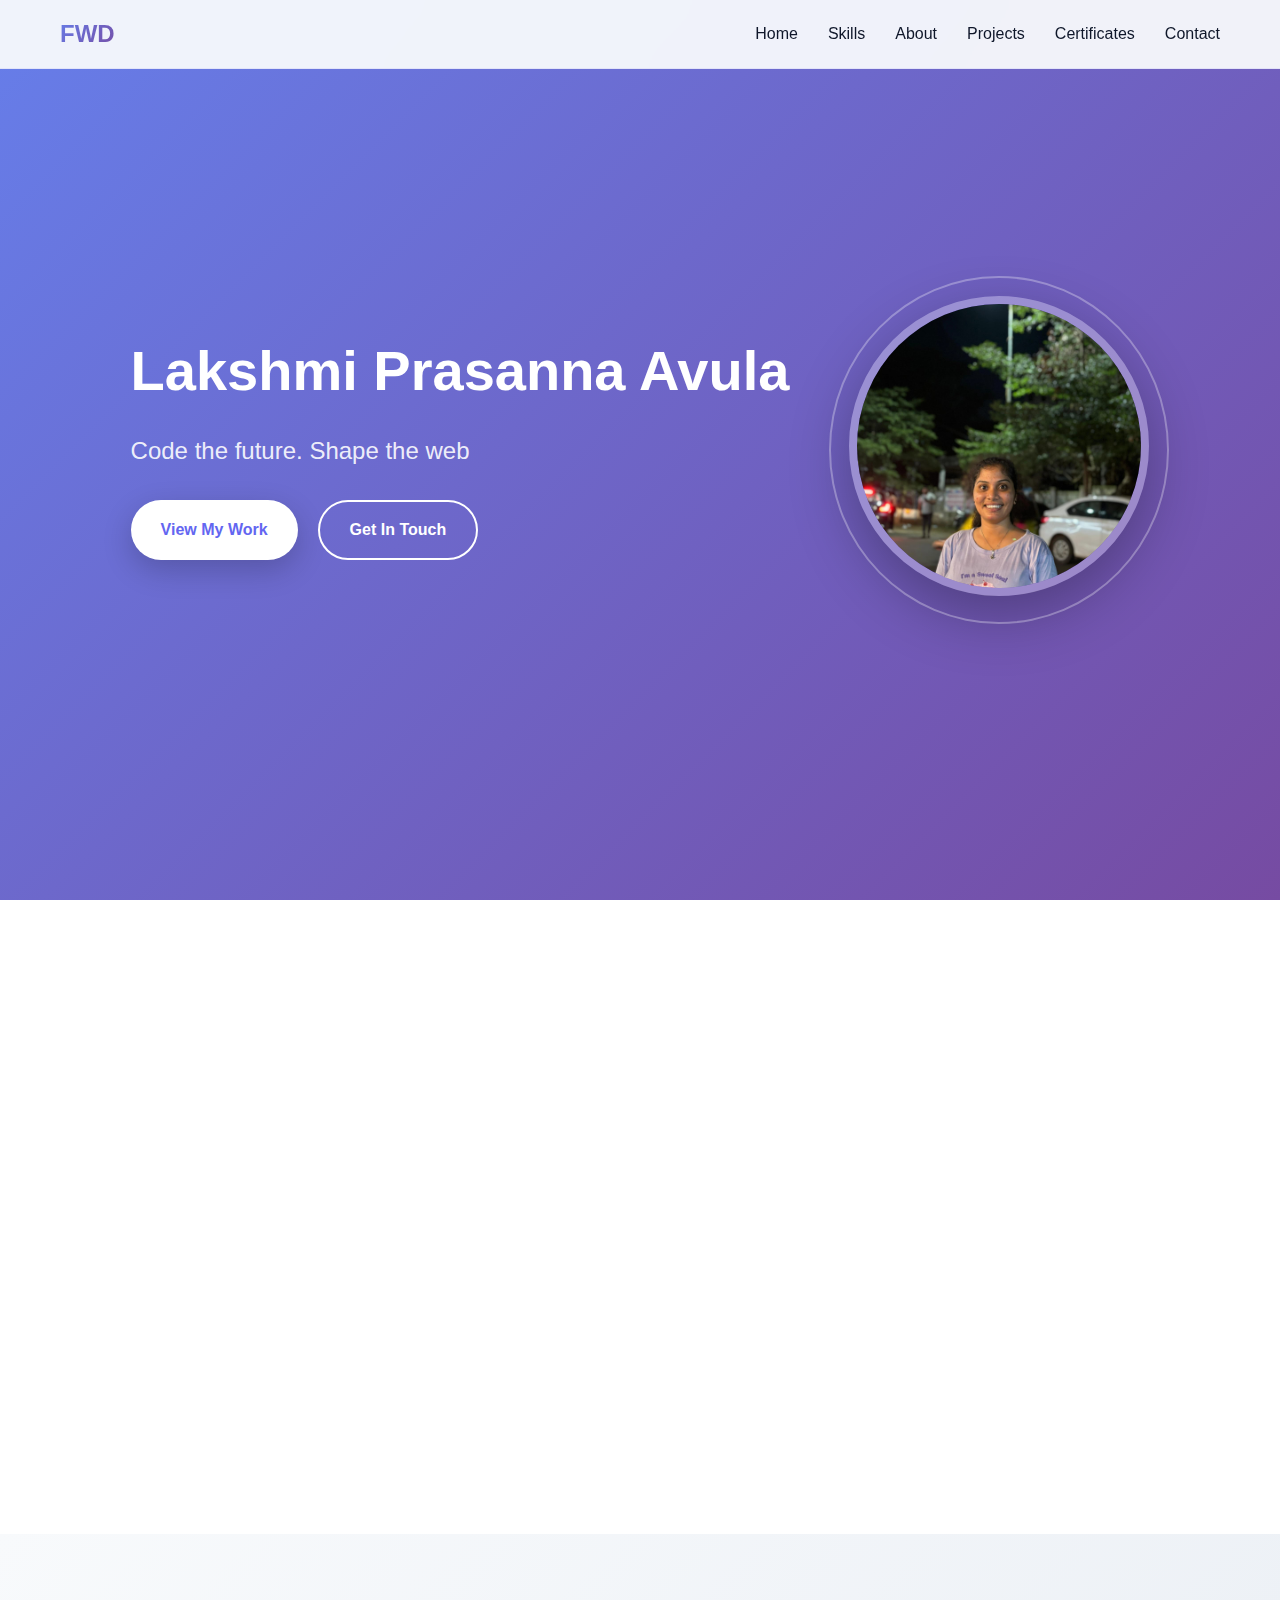
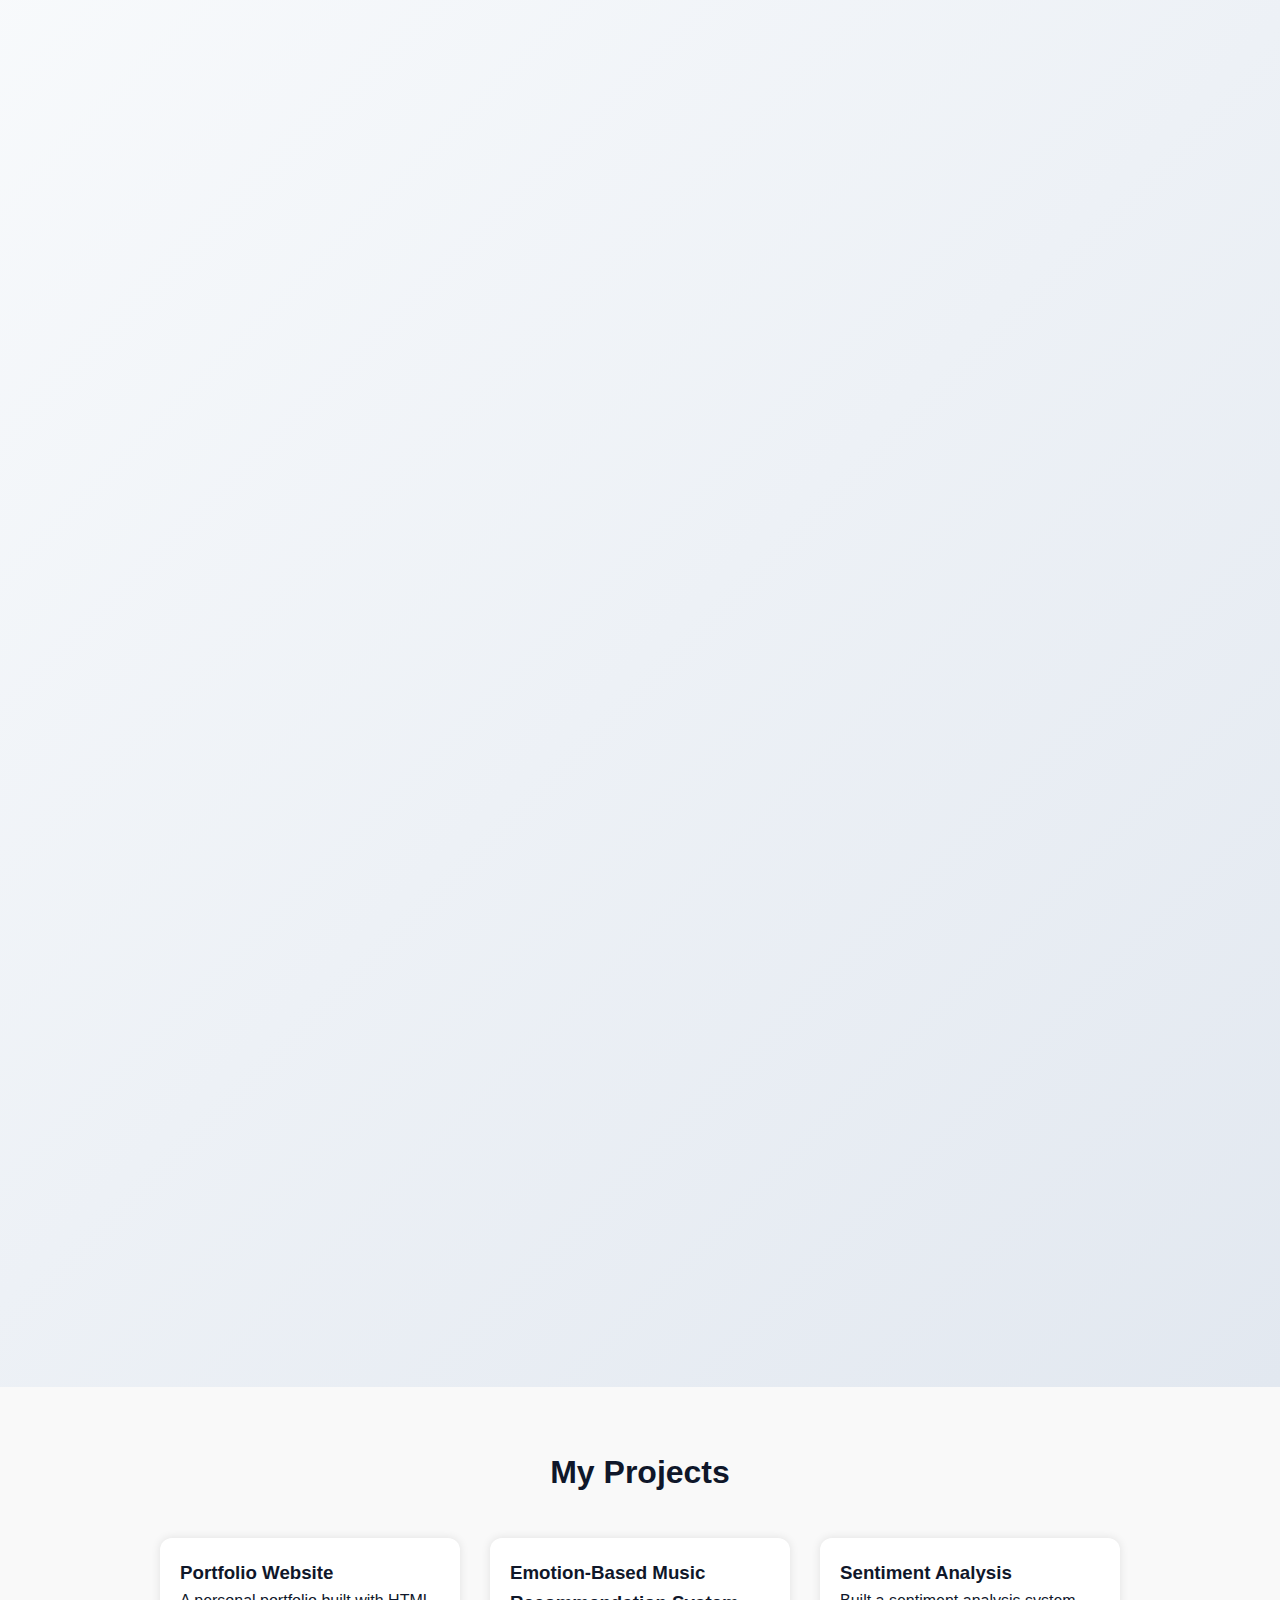
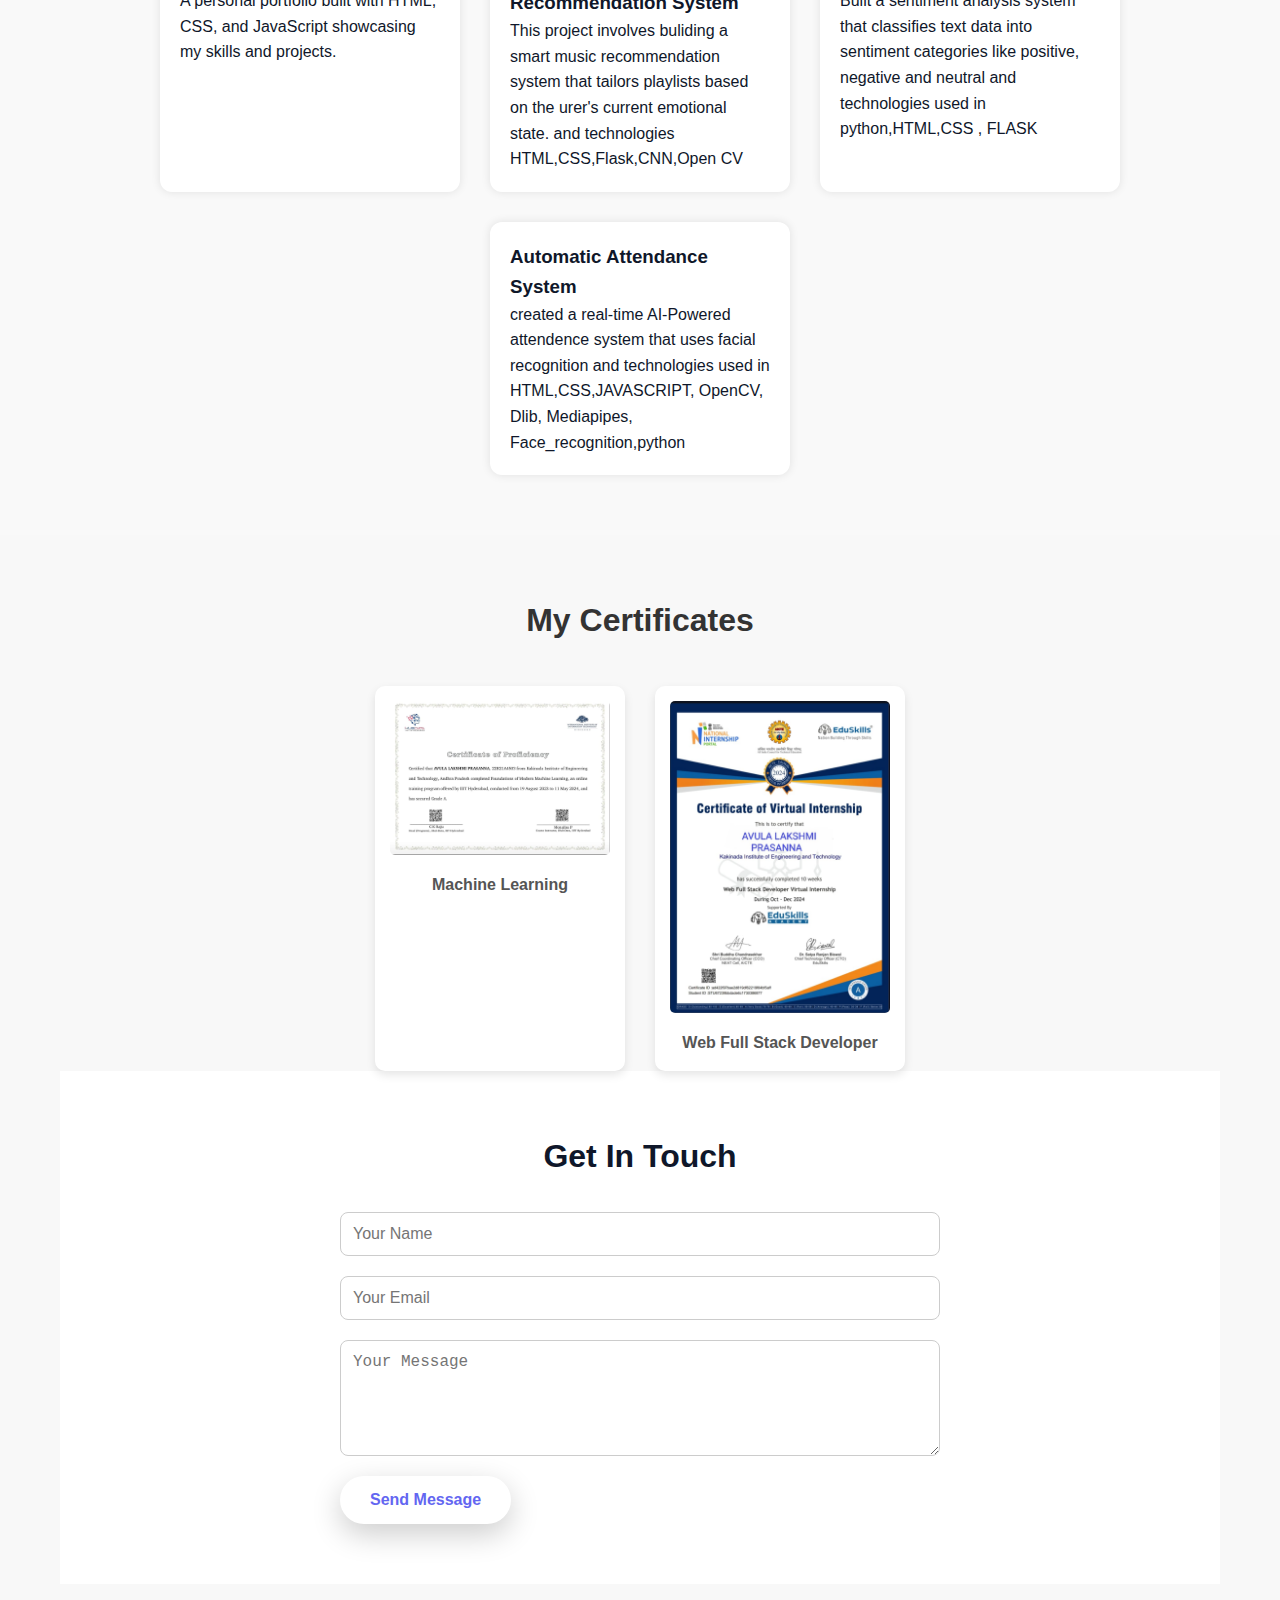
<file: index.html>
<!DOCTYPE html>
<html lang="en">
<head>
    <meta charset="UTF-8">
    <meta name="viewport" content="width=device-width, initial-scale=1.0">
    <title>Lakshmi Prasanna Avula - Full-stack Web Developer</title>
    <link rel="stylesheet" href="./styles.css">

    <!-- <style>
        * {
            margin: 0;
            padding: 0;
            box-sizing: border-box;
        }

        :root {
            --primary: #6366f1;
            --secondary: #f59e0b;
            --dark: #0f172a;
            --gray: #64748b;
            --light: #f8fafc;
            --gradient: linear-gradient(135deg, #667eea 0%, #764ba2 100%);
            --glow: 0 0 30px rgba(99, 102, 241, 0.3);
        }

        body {
            font-family: 'Inter', -apple-system, BlinkMacSystemFont, sans-serif;
            line-height: 1.6;
            color: var(--dark);
            background: var(--light);
            overflow-x: hidden;
        }

        .container {
            max-width: 1200px;
            margin: 0 auto;
            padding: 0 20px;
        }

        /* Navigation */
        nav {
            position: fixed;
            top: 0;
            width: 100%;
            background: rgba(248, 250, 252, 0.95);
            backdrop-filter: blur(20px);
            z-index: 1000;
            transition: all 0.3s ease;
            border-bottom: 1px solid rgba(99, 102, 241, 0.1);
        }

        nav.scrolled {
            background: rgba(248, 250, 252, 0.98);
            box-shadow: 0 10px 40px rgba(0, 0, 0, 0.1);
        }

        .nav-container {
            display: flex;
            justify-content: space-between;
            align-items: center;
            padding: 15px 20px;
            max-width: 1200px;
            margin: 0 auto;
        }

        .logo {
            font-size: 24px;
            font-weight: 800;
            background: var(--gradient);
            -webkit-background-clip: text;
            -webkit-text-fill-color: transparent;
            background-clip: text;
        }

        .nav-links {
            display: flex;
            list-style: none;
            gap: 30px;
        }

        .nav-links a {
            text-decoration: none;
            color: var(--dark);
            font-weight: 500;
            transition: all 0.3s ease;
            position: relative;
        }

        .nav-links a:hover {
            color: var(--primary);
        }

        .nav-links a::after {
            content: '';
            position: absolute;
            bottom: -5px;
            left: 0;
            width: 0;
            height: 2px;
            background: var(--gradient);
            transition: width 0.3s ease;
        }

        .nav-links a:hover::after {
            width: 100%;
        }

        .mobile-menu {
            display: none;
            flex-direction: column;
            cursor: pointer;
        }

        .mobile-menu span {
            width: 25px;
            height: 3px;
            background: var(--dark);
            margin: 3px 0;
            transition: 0.3s;
        }

        /* Hero Section */
        .hero {
            min-height: 100vh;
            display: flex;
            align-items: center;
            background: linear-gradient(135deg, #667eea 0%, #764ba2 100%);
            position: relative;
            overflow: hidden;
        }

        .hero::before {
            content: '';
            position: absolute;
            top: 0;
            left: 0;
            right: 0;
            bottom: 0;
            background: url('data:image/svg+xml,<svg width="60" height="60" viewBox="0 0 60 60" xmlns="http://www.w3.org/2000/svg"><g fill="none" fill-rule="evenodd"><g fill="%23ffffff" fill-opacity="0.1"><circle cx="30" cy="30" r="4"/></g></svg>');
            animation: float 20s ease-in-out infinite;
        }

        @keyframes float {
            0%, 100% { transform: translateY(0px) translateX(0px); }
            25% { transform: translateY(-20px) translateX(10px); }
            50% { transform: translateY(0px) translateX(-10px); }
            75% { transform: translateY(10px) translateX(5px); }
        }

        .hero-content {
            display: grid;
            grid-template-columns: 1fr 300px;
            gap: 60px;
            align-items: center;
            position: relative;
            z-index: 2;
        }

        .hero-text h1 {
            font-size: 3.5rem;
            font-weight: 800;
            color: white;
            margin-bottom: 20px;
            line-height: 1.1;
            animation: slideInLeft 1s ease-out;
        }

        .hero-text .subtitle {
            font-size: 1.5rem;
            color: rgba(255, 255, 255, 0.9);
            margin-bottom: 30px;
            animation: slideInLeft 1s ease-out 0.2s both;
        }

        .hero-text p {
            font-size: 1.1rem;
            color: rgba(255, 255, 255, 0.8);
            margin-bottom: 40px;
            animation: slideInLeft 1s ease-out 0.4s both;
        }

        .cta-buttons {
            display: flex;
            gap: 20px;
            animation: slideInLeft 1s ease-out 0.6s both;
        }

        .btn {
            padding: 15px 30px;
            font-size: 16px;
            font-weight: 600;
            text-decoration: none;
            border-radius: 50px;
            transition: all 0.3s ease;
            cursor: pointer;
            border: none;
            display: inline-flex;
            align-items: center;
            gap: 10px;
        }

        .btn-primary {
            background: white;
            color: var(--primary);
            box-shadow: 0 10px 30px rgba(0, 0, 0, 0.2);
        }

        .btn-primary:hover {
            transform: translateY(-3px);
            box-shadow: 0 15px 40px rgba(0, 0, 0, 0.3);
        }

        .btn-secondary {
            background: transparent;
            color: white;
            border: 2px solid white;
        }

        .btn-secondary:hover {
            background: white;
            color: var(--primary);
            transform: translateY(-3px);
        }

        .profile-photo {
            position: relative;
            animation: slideInRight 1s ease-out 0.3s both;
        }

        .profile-photo img {
            width: 300px;
            height: 300px;
            border-radius: 50%;
            object-fit: cover;
            border: 8px solid rgba(255, 255, 255, 0.3);
            box-shadow: 0 20px 60px rgba(0, 0, 0, 0.3);
            transition: transform 0.3s ease;
        }

        .profile-photo:hover img {
            transform: scale(1.05);
        }

        .profile-photo::before {
            content: '';
            position: absolute;
            top: -20px;
            left: -20px;
            right: -20px;
            bottom: -20px;
            border: 2px solid rgba(255, 255, 255, 0.3);
            border-radius: 50%;
            animation: pulse 2s ease-in-out infinite;
        }

        @keyframes pulse {
            0%, 100% { transform: scale(1); opacity: 1; }
            50% { transform: scale(1.1); opacity: 0.5; }
        }

        @keyframes slideInLeft {
            from { opacity: 0; transform: translateX(-50px); }
            to { opacity: 1; transform: translateX(0); }
        }

        @keyframes slideInRight {
            from { opacity: 0; transform: translateX(50px); }
            to { opacity: 1; transform: translateX(0); }
        }

        /* Skills Section */
        .skills {
            padding: 100px 0;
            background: white;
        }

        .skills-grid {
            display: grid;
            grid-template-columns: repeat(auto-fit, minmax(120px, 1fr));
            gap: 30px;
            margin-top: 60px;
        }

        .skill-item {
            text-align: center;
            padding: 30px 20px;
            border-radius: 20px;
            background: linear-gradient(145deg, #f8fafc, #e2e8f0);
            box-shadow: 0 10px 30px rgba(0, 0, 0, 0.1);
            transition: all 0.3s ease;
            cursor: pointer;
        }

        .skill-item:hover {
            transform: translateY(-10px);
            box-shadow: 0 20px 40px rgba(99, 102, 241, 0.2);
        }

        .skill-icon {
            font-size: 48px;
            margin-bottom: 15px;
            background: var(--gradient);
            -webkit-background-clip: text;
            -webkit-text-fill-color: transparent;
            background-clip: text;
        }

        .skill-name {
            font-weight: 600;
            color: var(--dark);
            margin-bottom: 10px;
        }

        .skill-level {
            font-size: 14px;
            color: var(--gray);
        }

        /* About Section */
        .about {
            padding: 100px 0;
            background: linear-gradient(135deg, #f8fafc 0%, #e2e8f0 100%);
        }

        .about-content {
            display: grid;
            grid-template-columns: 1fr 2fr;
            gap: 60px;
            align-items: start;
        }

        .about-text {
            font-size: 18px;
            line-height: 1.8;
            color: var(--gray);
        }

        .about-details {
            display: grid;
            gap: 40px;
        }

        .detail-card {
            background: white;
            padding: 30px;
            border-radius: 20px;
            box-shadow: 0 10px 30px rgba(0, 0, 0, 0.1);
            transition: transform 0.3s ease;
        }

        .detail-card:hover {
            transform: translateY(-5px);
        }

        .detail-card h3 {
            color: var(--primary);
            margin-bottom: 15px;
            font-size: 20px;
        }

        .detail-card .meta {
            color: var(--secondary);
            font-weight: 600;
            margin-bottom: 10px;
        }

        /* Section Headers */
        .section-header {
            text-align: center;
            margin-bottom: 60px;
        }

        .section-header h2 {
            font-size: 3rem;
            font-weight: 800;
            background: var(--gradient);
            -webkit-background-clip: text;
            -webkit-text-fill-color: transparent;
            background-clip: text;
            margin-bottom: 20px;
        }

        .section-header p {
            font-size: 1.2rem;
            color: var(--gray);
            max-width: 600px;
            margin: 0 auto;
        }

        /* Scroll animations */
        .fade-in {
            opacity: 0;
            transform: translateY(30px);
            transition: all 0.6s ease;
        }

        .fade-in.visible {
            opacity: 1;
            transform: translateY(0);
        }

        /* Responsive */
        @media (max-width: 768px) {
            .nav-links {
                display: none;
            }

            .mobile-menu {
                display: flex;
            }

            .hero-content {
                grid-template-columns: 1fr;
                text-align: center;
                gap: 40px;
            }

            .hero-text h1 {
                font-size: 2.5rem;
            }

            .profile-photo img {
                width: 250px;
                height: 250px;
            }

            .about-content {
                grid-template-columns: 1fr;
                gap: 40px;
            }

            .cta-buttons {
                flex-direction: column;
                align-items: center;
            }

            .section-header h2 {
                font-size: 2.5rem;
            }
        }

        @media (max-width: 480px) {
            .hero-text h1 {
                font-size: 2rem;
            }

            .profile-photo img {
                width: 200px;
                height: 200px;
            }

            .skills-grid {
                grid-template-columns: repeat(auto-fit, minmax(100px, 1fr));
                gap: 20px;
            }
        }
    </style> -->
</head>
<body>
    <!-- Navigation -->
    <nav id="navbar">
        <div class="nav-container">
            <div class="logo">FWD</div>
            <ul class="nav-links">
                <li><a href="#home">Home</a></li>
                <li><a href="#skills">Skills</a></li>
                <li><a href="#about">About</a></li>
                <li><a href="#projects">Projects</a></li>
                <li><a href="certificate">Certificates</a></li> 
                <li><a href="#contact">Contact</a></li>
            </ul>
            <div class="mobile-menu">
                <span></span>
                <span></span>
                <span></span>
            </div>
        </div>
    </nav>

    <!-- Hero Section -->
    <section id="home" class="hero">
        <div class="container">
            <div class="hero-content">
                <div class="hero-text">
                    <h1>Lakshmi Prasanna Avula</h1>
                    <p class="subtitle">Full-Stack Web Developer</p>
                    <p class="subtitle">Code the future. Shape the web</p>
                    <div class="cta-buttons">
                        <a href="#projects" class="btn btn-primary">View My Work</a>
                        <a href="#contact" class="btn btn-secondary">Get In Touch</a>
                    </div>
                </div>
                <div class="profile-photo">
                    <img src="./PHOTO.jpg" alt="">
                </div>
            </div>
        </div>
    </section>

    <!-- Skills Section -->
    <section id="skills" class="skills">
        <div class="container">
            <div class="section-header fade-in">
                <h2>Technical Skills</h2>
                <p>A comprehensive toolkit for building modern web applications</p>
            </div>
            <div class="skills-grid">
                <div class="skill-item fade-in">
                    <div class="skill-name">Python</div>
                    
                </div>
                <div class="skill-item fade-in">
                    <div class="skill-name">Deep Learning </div>
                    
                </div>
                <div class="skill-item fade-in">
                    <div class="skill-name">Machine Learning </div>
                    
                </div>
                <div class="skill-item fade-in">
                    <div class="skill-name">HTML/CSS/JS</div>
                    
                </div>
                <div class="skill-item fade-in">
                    <div class="skill-name">SQL </div>
                    
                </div>
                <div class="skill-item fade-in">
                    <div class="skill-name">MongoDB</div>
                   
                </div>
                <div class="skill-item fade-in">
                    <div class="skill-name">DSA</div>
                 
                </div>
                <div class="skill-item fade-in">
                    <div class="skill-name">GIT,GITHUB</div>
                   
                </div>
                <div class="skill-item fade-in">
                    <div class="skill-name">Data Science</div>
                   
                </div>
            </div>
        </div>
    </section>

    <!-- About Section -->
    <section id="about" class="about">
        <div class="container">
            <div class="section-header fade-in">
                <h2>About Me</h2>
                <p>Passionate developer with a love creating a web apps</p>
            </div>
            <div class="about-content">
                <div class="about-text fade-in">
                    <p>I'm a dedicated full-stack web developer with the bengining of  building scalable web applications and user interfaces. My journey began with a Computer Science degree from KIET College, where I discovered my passion for combining technical problem-solving with creativing Web apps.</p>
                    
                    <p>I am Specialize in modern full stack web developer . i am intrested in developing a web applications, web apps, gaming apps. i am intrested in developing a real-time projects</p> 
                    
                    <p>I believe in writing clean, maintainable code and staying current with industry best practices. My goal is to create web applications for gaming, websites that not only function flawlessly but also delight users and drive business growth.</p>
                </div>
                <div class="about-details">
                    <div class="detail-card fade-in">
                        <h3>🎓 Education</h3>
                        <div class="meta">KIET KAKINADA • 2022-2025</div>
                        <p>Bachelor of Science in Computer Science</p>
                        <p>Specialized in Artifical Intelligence & Data science, DSA,Full-stack Web developer. Graduated Computer Science Engineering With a 7.6 CGPA</p>
                    </div>
                    <div class="detail-card fade-in">
                        <h3>Internship </h3>
                        <div class="meta">Full-stack web developer</div>
                        <p><strong>CODECRAFT INFOTECH</strong></p>
                        <p>A **Full Stack Web Developer** is a programmer skilled in both **front-end** (client-side) and **back-end** (server-side) development. They work with technologies like **HTML, CSS, JavaScript** for the front end and **Node.js, Python, PHP, or Java** with databases like **MySQL or MongoDB** for the back end. Full stack developers can build complete web applications, from designing user interfaces to managing databases and server logic.
 I have done real time projects on web gaming, web development, web apps</p>
                        
                        <div class="meta" style="margin-top: 20px;">Machine Learning </div>
                        <p><strong>Intrenational Institute of Information Technology </strong></p>
                        <p> Machine Learning (ML) is a branch of Artificial Intelligence (AI) that enables computers to learn from data and make decisions or predictions without being explicitly programmed for every task.Built project on Machine learning that are IPL SCORE PREDICTION, AUTOMATIC ATTENDENCE SYSTEM, EMOTION BASED ON MUSIC RECOMMENDATION SYSTEM </p>
                    </div>
                    <div class="detail-card fade-in">
                        <h3>🏆 Achievements</h3>
                        <ul style="margin-top: 10px; padding-left: 20px;">
                            <li>Obtained A grade in FMML program oraganised by IIIT-H</li>
                            <li>Obtained A grade in both B-certificate,C- certificate conducted by 18(A) BN KAKINADA GROUP </li>
                            <li>Participated in MOC content by INTRENATIONAL TOASTMASTERS CLUB</li>
                            <li>CONTRIBUTED REAL-TIME PROJECT Which is useful to every industry at present generation-- Automatic Attendence System by Using Face</li>
                        </ul>
                    </div>
                </div>
            </div>
        </div>
    </section>
    <!-- Projects Section -->
<section id="projects" class="projects">
  <div class="container">
    <h2>My Projects</h2>
    <div class="project-list">
      <div class="project">
        <h3>Portfolio Website</h3>
        <p>A personal portfolio built with HTML, CSS, and JavaScript showcasing my skills and projects.</p>
       
      </div>
      <div class="project">
        <h3>Emotion-Based Music Recommendation System</h3>
        <p>This project involves buliding a smart music recommendation system that tailors playlists based on the urer's current emotional state.  and technologies HTML,CSS,Flask,CNN,Open CV</p>
        
      </div>
      <div class="project">
        <h3>Sentiment Analysis</h3>
        <p>Built a sentiment analysis system that classifies text data into sentiment categories like positive, negative and neutral and technologies used in python,HTML,CSS , FLASK</p>
        
      </div>
      <div class="project">
        <h3>Automatic Attendance System</h3>
        <p>created a real-time AI-Powered attendence system that uses facial recognition  and technologies used in HTML,CSS,JAVASCRIPT, OpenCV, Dlib, Mediapipes, Face_recognition,python</p>
       
      </div>
    </div>
  </div>
</section>
</section>

<section id="certificates" class="certificates-section">
  <div class="container">
    <h2 class="section-title">My Certificates</h2>
    <div class="certificates-grid">
      <div class="certificate-card">
        <img src="./certificate-2.jpg" alt="Certificate 1">
        <p>Machine Learning</p>
      </div>
      <div class="certificate-card">
        <img src="./certificate-1.jpg" alt="Certificate 2">
        <p>Web Full Stack Developer</p>
      </div>
    </div>


<!-- Contact Section -->
<section id="contact" class="contact">
  <div class="container">
    <h2>Get In Touch</h2>
    <form action="#" method="POST" class="contact-form">
      <input type="text" name="name" placeholder="Your Name" required />
      <input type="email" name="email" placeholder="Your Email" required />
      <textarea name="message" rows="5" placeholder="Your Message" required></textarea>
      <button type="submit" class="btn btn-primary">Send Message</button>
    </form>
  </div>

  </div>
</section>



    <script>
        // Navbar scroll effect
        window.addEventListener('scroll', () => {
            const navbar = document.getElementById('navbar');
            if (window.scrollY > 50) {
                navbar.classList.add('scrolled');
            } else {
                navbar.classList.remove('scrolled');
            }
        });

        // Smooth scrolling for navigation links
        document.querySelectorAll('a[href^="#"]').forEach(anchor => {
            anchor.addEventListener('click', function (e) {
                e.preventDefault();
                const target = document.querySelector(this.getAttribute('href'));
                if (target) {
                    target.scrollIntoView({
                        behavior: 'smooth',
                        block: 'start'
                    });
                }
            });
        });

        // Intersection Observer for fade-in animations
        const observerOptions = {
            threshold: 0.1,
            rootMargin: '0px 0px -50px 0px'
        };

        const observer = new IntersectionObserver((entries) => {
            entries.forEach(entry => {
                if (entry.isIntersecting) {
                    entry.target.classList.add('visible');
                }
            });
        }, observerOptions);

        // Observe all fade-in elements
        document.querySelectorAll('.fade-in').forEach(el => {
            observer.observe(el);
        });

        // Add stagger effect to skills grid
        const skillItems = document.querySelectorAll('.skill-item');
        skillItems.forEach((item, index) => {
            item.style.transitionDelay = `${index * 0.1}s`;
        });

        // Mobile menu toggle (basic implementation)
        document.querySelector('.mobile-menu').addEventListener('click', function() {
            const navLinks = document.querySelector('.nav-links');
            navLinks.style.display = navLinks.style.display === 'flex' ? 'none' : 'flex';
        });

        // Typing effect for hero subtitle
        const subtitle = document.querySelector('.hero-text .subtitle');
        const text = subtitle.textContent;
        subtitle.textContent = '';
        
        let i = 0;
        const typeWriter = () => {
            if (i < text.length) {
                subtitle.textContent += text.charAt(i);
                i++;
                setTimeout(typeWriter, 100);
            }
        };
        
        setTimeout(typeWriter, 1000);

        // Parallax effect for hero background
        window.addEventListener('scroll', () => {
            const scrolled = window.pageYOffset;
            const hero = document.querySelector('.hero');
            const rate = scrolled * -0.5;
            hero.style.transform = `translateY(${rate}px)`;
        });
    </script>
</body>
</html>
</file>
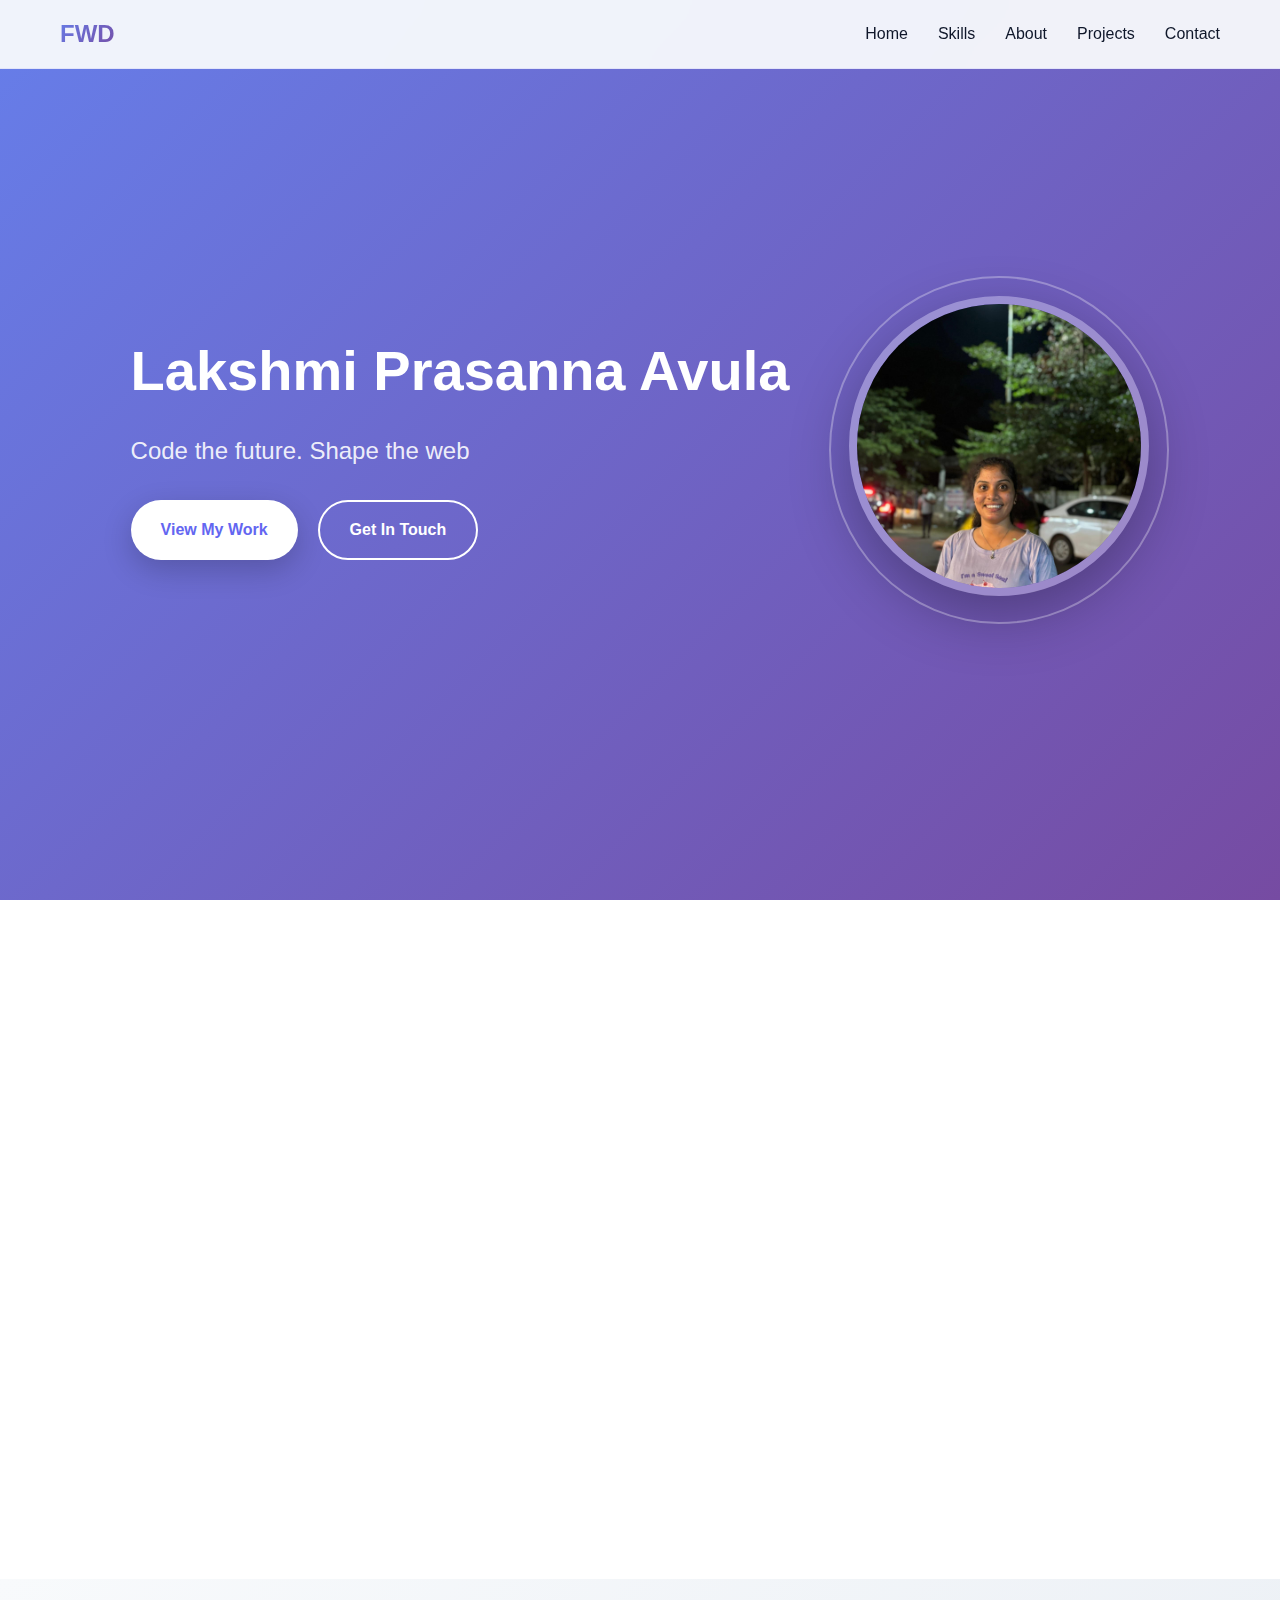
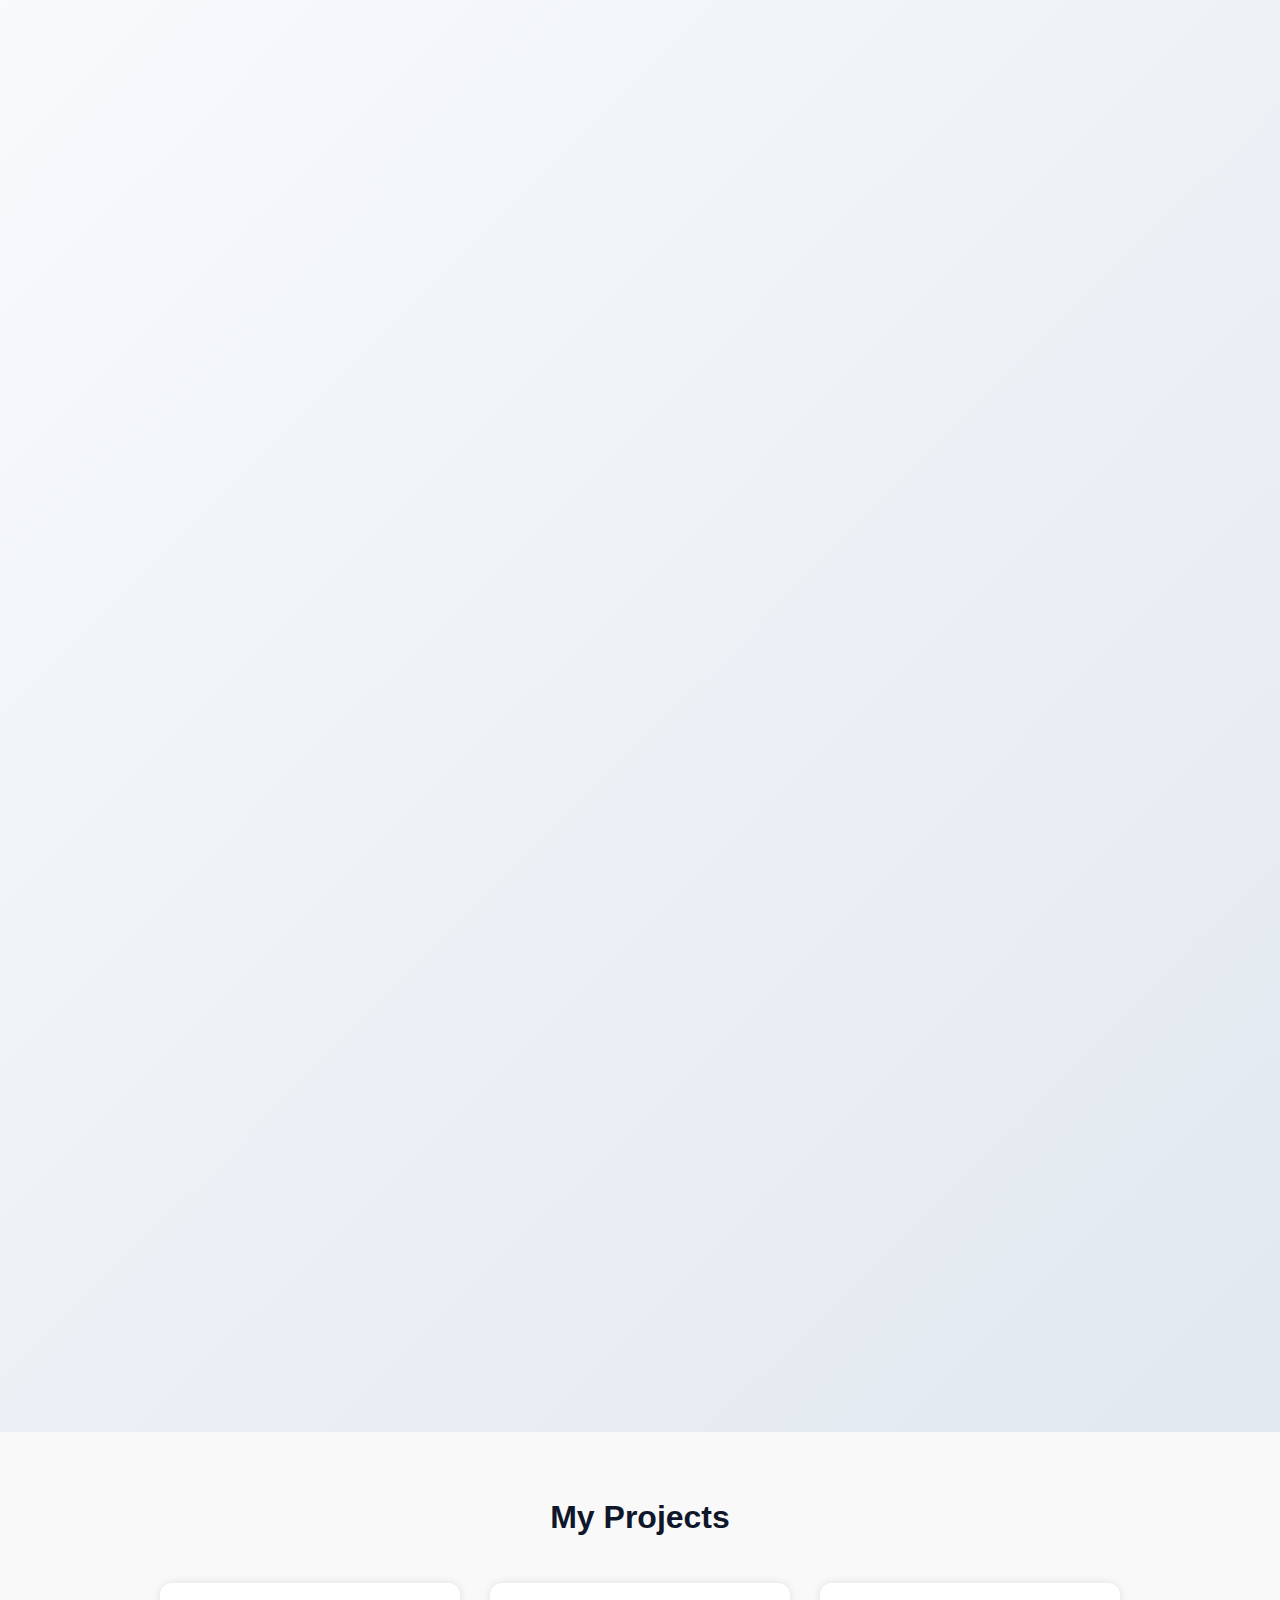
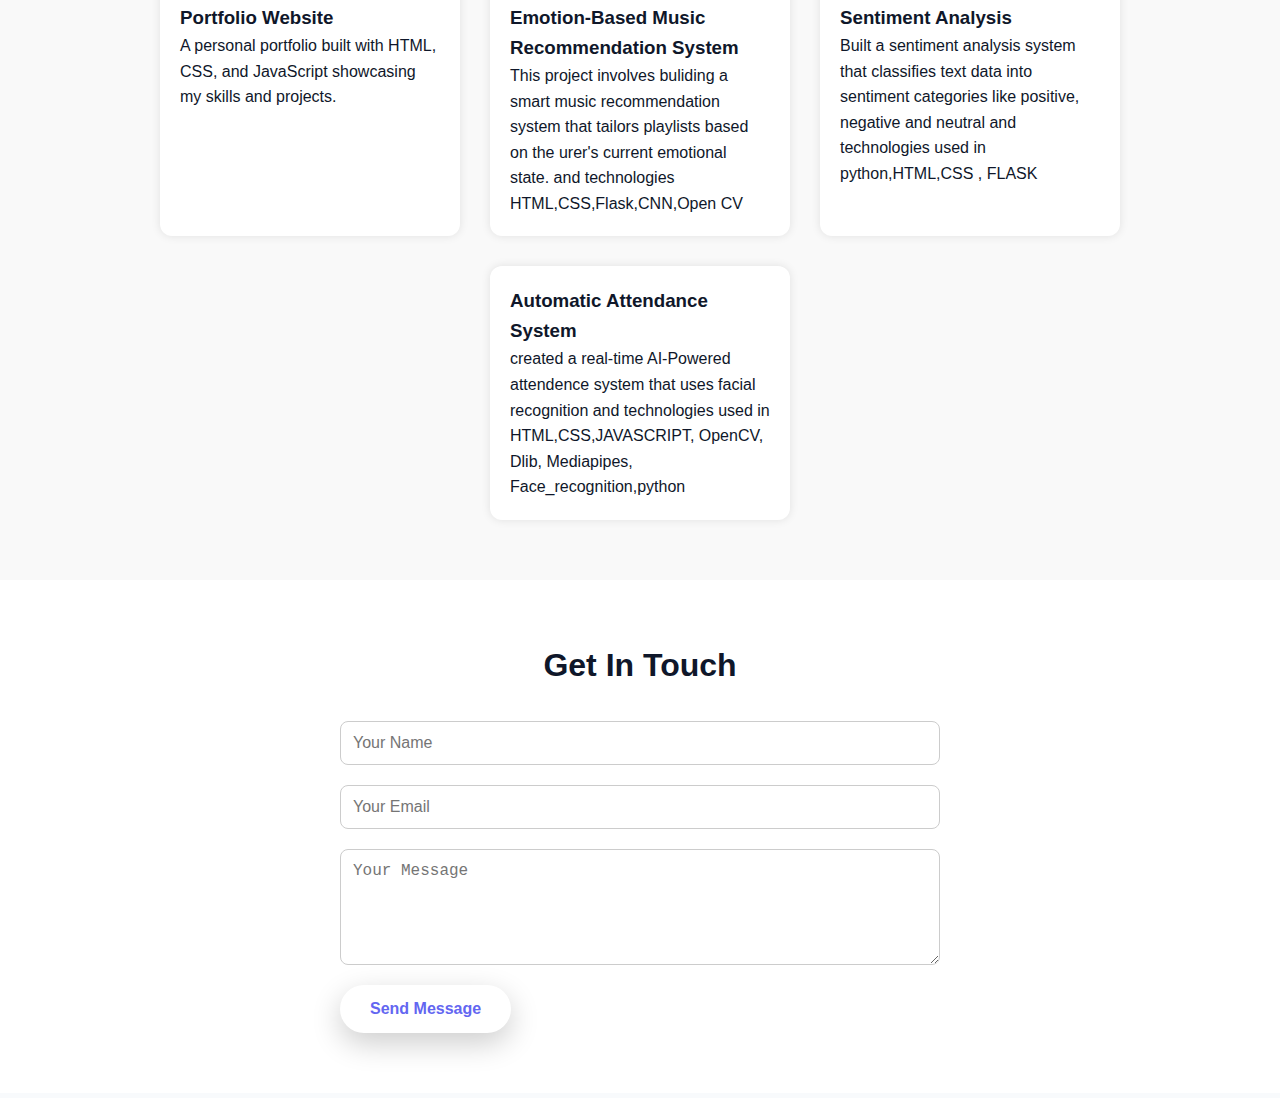
<file: TASK-4/templates/index.html>
<!DOCTYPE html>
<html lang="en">
<head>
    <meta charset="UTF-8">
    <meta name="viewport" content="width=device-width, initial-scale=1.0">
    <title>Lakshmi Prasanna Avula - Full-stack Web Developer</title>
    <link rel="stylesheet" href="./styles.css">

    <!-- <style>
        * {
            margin: 0;
            padding: 0;
            box-sizing: border-box;
        }

        :root {
            --primary: #6366f1;
            --secondary: #f59e0b;
            --dark: #0f172a;
            --gray: #64748b;
            --light: #f8fafc;
            --gradient: linear-gradient(135deg, #667eea 0%, #764ba2 100%);
            --glow: 0 0 30px rgba(99, 102, 241, 0.3);
        }

        body {
            font-family: 'Inter', -apple-system, BlinkMacSystemFont, sans-serif;
            line-height: 1.6;
            color: var(--dark);
            background: var(--light);
            overflow-x: hidden;
        }

        .container {
            max-width: 1200px;
            margin: 0 auto;
            padding: 0 20px;
        }

        /* Navigation */
        nav {
            position: fixed;
            top: 0;
            width: 100%;
            background: rgba(248, 250, 252, 0.95);
            backdrop-filter: blur(20px);
            z-index: 1000;
            transition: all 0.3s ease;
            border-bottom: 1px solid rgba(99, 102, 241, 0.1);
        }

        nav.scrolled {
            background: rgba(248, 250, 252, 0.98);
            box-shadow: 0 10px 40px rgba(0, 0, 0, 0.1);
        }

        .nav-container {
            display: flex;
            justify-content: space-between;
            align-items: center;
            padding: 15px 20px;
            max-width: 1200px;
            margin: 0 auto;
        }

        .logo {
            font-size: 24px;
            font-weight: 800;
            background: var(--gradient);
            -webkit-background-clip: text;
            -webkit-text-fill-color: transparent;
            background-clip: text;
        }

        .nav-links {
            display: flex;
            list-style: none;
            gap: 30px;
        }

        .nav-links a {
            text-decoration: none;
            color: var(--dark);
            font-weight: 500;
            transition: all 0.3s ease;
            position: relative;
        }

        .nav-links a:hover {
            color: var(--primary);
        }

        .nav-links a::after {
            content: '';
            position: absolute;
            bottom: -5px;
            left: 0;
            width: 0;
            height: 2px;
            background: var(--gradient);
            transition: width 0.3s ease;
        }

        .nav-links a:hover::after {
            width: 100%;
        }

        .mobile-menu {
            display: none;
            flex-direction: column;
            cursor: pointer;
        }

        .mobile-menu span {
            width: 25px;
            height: 3px;
            background: var(--dark);
            margin: 3px 0;
            transition: 0.3s;
        }

        /* Hero Section */
        .hero {
            min-height: 100vh;
            display: flex;
            align-items: center;
            background: linear-gradient(135deg, #667eea 0%, #764ba2 100%);
            position: relative;
            overflow: hidden;
        }

        .hero::before {
            content: '';
            position: absolute;
            top: 0;
            left: 0;
            right: 0;
            bottom: 0;
            background: url('data:image/svg+xml,<svg width="60" height="60" viewBox="0 0 60 60" xmlns="http://www.w3.org/2000/svg"><g fill="none" fill-rule="evenodd"><g fill="%23ffffff" fill-opacity="0.1"><circle cx="30" cy="30" r="4"/></g></svg>');
            animation: float 20s ease-in-out infinite;
        }

        @keyframes float {
            0%, 100% { transform: translateY(0px) translateX(0px); }
            25% { transform: translateY(-20px) translateX(10px); }
            50% { transform: translateY(0px) translateX(-10px); }
            75% { transform: translateY(10px) translateX(5px); }
        }

        .hero-content {
            display: grid;
            grid-template-columns: 1fr 300px;
            gap: 60px;
            align-items: center;
            position: relative;
            z-index: 2;
        }

        .hero-text h1 {
            font-size: 3.5rem;
            font-weight: 800;
            color: white;
            margin-bottom: 20px;
            line-height: 1.1;
            animation: slideInLeft 1s ease-out;
        }

        .hero-text .subtitle {
            font-size: 1.5rem;
            color: rgba(255, 255, 255, 0.9);
            margin-bottom: 30px;
            animation: slideInLeft 1s ease-out 0.2s both;
        }

        .hero-text p {
            font-size: 1.1rem;
            color: rgba(255, 255, 255, 0.8);
            margin-bottom: 40px;
            animation: slideInLeft 1s ease-out 0.4s both;
        }

        .cta-buttons {
            display: flex;
            gap: 20px;
            animation: slideInLeft 1s ease-out 0.6s both;
        }

        .btn {
            padding: 15px 30px;
            font-size: 16px;
            font-weight: 600;
            text-decoration: none;
            border-radius: 50px;
            transition: all 0.3s ease;
            cursor: pointer;
            border: none;
            display: inline-flex;
            align-items: center;
            gap: 10px;
        }

        .btn-primary {
            background: white;
            color: var(--primary);
            box-shadow: 0 10px 30px rgba(0, 0, 0, 0.2);
        }

        .btn-primary:hover {
            transform: translateY(-3px);
            box-shadow: 0 15px 40px rgba(0, 0, 0, 0.3);
        }

        .btn-secondary {
            background: transparent;
            color: white;
            border: 2px solid white;
        }

        .btn-secondary:hover {
            background: white;
            color: var(--primary);
            transform: translateY(-3px);
        }

        .profile-photo {
            position: relative;
            animation: slideInRight 1s ease-out 0.3s both;
        }

        .profile-photo img {
            width: 300px;
            height: 300px;
            border-radius: 50%;
            object-fit: cover;
            border: 8px solid rgba(255, 255, 255, 0.3);
            box-shadow: 0 20px 60px rgba(0, 0, 0, 0.3);
            transition: transform 0.3s ease;
        }

        .profile-photo:hover img {
            transform: scale(1.05);
        }

        .profile-photo::before {
            content: '';
            position: absolute;
            top: -20px;
            left: -20px;
            right: -20px;
            bottom: -20px;
            border: 2px solid rgba(255, 255, 255, 0.3);
            border-radius: 50%;
            animation: pulse 2s ease-in-out infinite;
        }

        @keyframes pulse {
            0%, 100% { transform: scale(1); opacity: 1; }
            50% { transform: scale(1.1); opacity: 0.5; }
        }

        @keyframes slideInLeft {
            from { opacity: 0; transform: translateX(-50px); }
            to { opacity: 1; transform: translateX(0); }
        }

        @keyframes slideInRight {
            from { opacity: 0; transform: translateX(50px); }
            to { opacity: 1; transform: translateX(0); }
        }

        /* Skills Section */
        .skills {
            padding: 100px 0;
            background: white;
        }

        .skills-grid {
            display: grid;
            grid-template-columns: repeat(auto-fit, minmax(120px, 1fr));
            gap: 30px;
            margin-top: 60px;
        }

        .skill-item {
            text-align: center;
            padding: 30px 20px;
            border-radius: 20px;
            background: linear-gradient(145deg, #f8fafc, #e2e8f0);
            box-shadow: 0 10px 30px rgba(0, 0, 0, 0.1);
            transition: all 0.3s ease;
            cursor: pointer;
        }

        .skill-item:hover {
            transform: translateY(-10px);
            box-shadow: 0 20px 40px rgba(99, 102, 241, 0.2);
        }

        .skill-icon {
            font-size: 48px;
            margin-bottom: 15px;
            background: var(--gradient);
            -webkit-background-clip: text;
            -webkit-text-fill-color: transparent;
            background-clip: text;
        }

        .skill-name {
            font-weight: 600;
            color: var(--dark);
            margin-bottom: 10px;
        }

        .skill-level {
            font-size: 14px;
            color: var(--gray);
        }

        /* About Section */
        .about {
            padding: 100px 0;
            background: linear-gradient(135deg, #f8fafc 0%, #e2e8f0 100%);
        }

        .about-content {
            display: grid;
            grid-template-columns: 1fr 2fr;
            gap: 60px;
            align-items: start;
        }

        .about-text {
            font-size: 18px;
            line-height: 1.8;
            color: var(--gray);
        }

        .about-details {
            display: grid;
            gap: 40px;
        }

        .detail-card {
            background: white;
            padding: 30px;
            border-radius: 20px;
            box-shadow: 0 10px 30px rgba(0, 0, 0, 0.1);
            transition: transform 0.3s ease;
        }

        .detail-card:hover {
            transform: translateY(-5px);
        }

        .detail-card h3 {
            color: var(--primary);
            margin-bottom: 15px;
            font-size: 20px;
        }

        .detail-card .meta {
            color: var(--secondary);
            font-weight: 600;
            margin-bottom: 10px;
        }

        /* Section Headers */
        .section-header {
            text-align: center;
            margin-bottom: 60px;
        }

        .section-header h2 {
            font-size: 3rem;
            font-weight: 800;
            background: var(--gradient);
            -webkit-background-clip: text;
            -webkit-text-fill-color: transparent;
            background-clip: text;
            margin-bottom: 20px;
        }

        .section-header p {
            font-size: 1.2rem;
            color: var(--gray);
            max-width: 600px;
            margin: 0 auto;
        }

        /* Scroll animations */
        .fade-in {
            opacity: 0;
            transform: translateY(30px);
            transition: all 0.6s ease;
        }

        .fade-in.visible {
            opacity: 1;
            transform: translateY(0);
        }

        /* Responsive */
        @media (max-width: 768px) {
            .nav-links {
                display: none;
            }

            .mobile-menu {
                display: flex;
            }

            .hero-content {
                grid-template-columns: 1fr;
                text-align: center;
                gap: 40px;
            }

            .hero-text h1 {
                font-size: 2.5rem;
            }

            .profile-photo img {
                width: 250px;
                height: 250px;
            }

            .about-content {
                grid-template-columns: 1fr;
                gap: 40px;
            }

            .cta-buttons {
                flex-direction: column;
                align-items: center;
            }

            .section-header h2 {
                font-size: 2.5rem;
            }
        }

        @media (max-width: 480px) {
            .hero-text h1 {
                font-size: 2rem;
            }

            .profile-photo img {
                width: 200px;
                height: 200px;
            }

            .skills-grid {
                grid-template-columns: repeat(auto-fit, minmax(100px, 1fr));
                gap: 20px;
            }
        }
    </style> -->
</head>
<body>
    <!-- Navigation -->
    <nav id="navbar">
        <div class="nav-container">
            <div class="logo">FWD</div>
            <ul class="nav-links">
                <li><a href="#home">Home</a></li>
                <li><a href="#skills">Skills</a></li>
                <li><a href="#about">About</a></li>
                <li><a href="#projects">Projects</a></li>
                <li><a href="#contact">Contact</a></li>
            </ul>
            <div class="mobile-menu">
                <span></span>
                <span></span>
                <span></span>
            </div>
        </div>
    </nav>

    <!-- Hero Section -->
    <section id="home" class="hero">
        <div class="container">
            <div class="hero-content">
                <div class="hero-text">
                    <h1>Lakshmi Prasanna Avula</h1>
                    <p class="subtitle">Full-Stack Web Developer</p>
                    <p class="subtitle">Code the future. Shape the web</p>
                    <div class="cta-buttons">
                        <a href="#projects" class="btn btn-primary">View My Work</a>
                        <a href="#contact" class="btn btn-secondary">Get In Touch</a>
                    </div>
                </div>
                <div class="profile-photo">
                    <img src="./PHOTO.jpg" alt="">
                </div>
            </div>
        </div>
    </section>

    <!-- Skills Section -->
    <section id="skills" class="skills">
        <div class="container">
            <div class="section-header fade-in">
                <h2>Technical Skills</h2>
                <p>A comprehensive toolkit for building modern web applications</p>
            </div>
            <div class="skills-grid">
                <div class="skill-item fade-in">
                    <div class="skill-name">Python</div>
                    <div class="skill-level">Expert</div>
                </div>
                <div class="skill-item fade-in">
                    <div class="skill-name">Deep Learning </div>
                    <div class="skill-level">bengining</div>
                </div>
                <div class="skill-item fade-in">
                    <div class="skill-name">Machine Learning </div>
                    <div class="skill-level">Expert</div>
                </div>
                <div class="skill-item fade-in">
                    <div class="skill-name">HTML/CSS/JS</div>
                    <div class="skill-level">Intermediate</div>
                </div>
                <div class="skill-item fade-in">
                    <div class="skill-name">SQL </div>
                    <div class="skill-level">Intermediate</div>
                </div>
                <div class="skill-item fade-in">
                    <div class="skill-name">MongoDB</div>
                    <div class="skill-level">Intermediate</div>
                </div>
                <div class="skill-item fade-in">
                    <div class="skill-name">DSA</div>
                    <div class="skill-level">Intermediate</div>
                </div>
                <div class="skill-item fade-in">
                    <div class="skill-name">GIT,GITHUB</div>
                    <div class="skill-level">bengining</div>
                </div>
                <div class="skill-item fade-in">
                    <div class="skill-name">Data Science</div>
                    <div class="skill-level">bengining</div>
                </div>
            </div>
        </div>
    </section>

    <!-- About Section -->
    <section id="about" class="about">
        <div class="container">
            <div class="section-header fade-in">
                <h2>About Me</h2>
                <p>Passionate developer with a love creating a web apps</p>
            </div>
            <div class="about-content">
                <div class="about-text fade-in">
                    <p>I'm a dedicated full-stack web developer with the bengining of  building scalable web applications and user interfaces. My journey began with a Computer Science degree from KIET College, where I discovered my passion for combining technical problem-solving with creativing Web apps.</p>
                    
                    <p>I am Specialize in modern full stack web developer . i am intrested in developing a web applications, web apps, gaming apps. i am intrested in developing a real-time projects</p> 
                    
                    <p>I believe in writing clean, maintainable code and staying current with industry best practices. My goal is to create web applications for gaming, websites that not only function flawlessly but also delight users and drive business growth.</p>
                </div>
                <div class="about-details">
                    <div class="detail-card fade-in">
                        <h3>🎓 Education</h3>
                        <div class="meta">KIET KAKINADA • 2022-2025</div>
                        <p>Bachelor of Science in Computer Science</p>
                        <p>Specialized in Data science, DSA,Full-stack Web developer. Graduated Computer Science Engineering With a 7.6 CGPA</p>
                    </div>
                    <div class="detail-card fade-in">
                        <h3>Internship </h3>
                        <div class="meta">Full-stack web developer</div>
                        <p><strong>CODECRAFT INFOTECH</strong></p>
                        <p>A **Full Stack Web Developer** is a programmer skilled in both **front-end** (client-side) and **back-end** (server-side) development. They work with technologies like **HTML, CSS, JavaScript** for the front end and **Node.js, Python, PHP, or Java** with databases like **MySQL or MongoDB** for the back end. Full stack developers can build complete web applications, from designing user interfaces to managing databases and server logic.
 I have done real time projects on web gaming, web development, web apps</p>
                        
                        <div class="meta" style="margin-top: 20px;">Machine Learning </div>
                        <p><strong>Intrenational Institute of Information Technology </strong></p>
                        <p> Machine Learning (ML) is a branch of Artificial Intelligence (AI) that enables computers to learn from data and make decisions or predictions without being explicitly programmed for every task.Built project on Machine learning that are IPL SCORE PREDICTION, AUTOMATIC ATTENDENCE SYSTEM, EMOTION BASED ON MUSIC RECOMMENDATION SYSTEM </p>
                    </div>
                    <div class="detail-card fade-in">
                        <h3>🏆 Achievements</h3>
                        <ul style="margin-top: 10px; padding-left: 20px;">
                            <li>Obtained A grade in FMML program oraganised by IIIT-H</li>
                            <li>Obtained A grade in both B-certificate,C- certificate conducted by 18(A) BN KAKINADA GROUP </li>
                            <li>Participated in MOC content by INTRENATIONAL TOASTMASTERS CLUB</li>
                            <li>CONTRIBUTED REAL-TIME PROJECT Which is useful to every industry at present generation-- Automatic Attendence System by Using Face</li>
                        </ul>
                    </div>
                </div>
            </div>
        </div>
    </section>
    <!-- Projects Section -->
<section id="projects" class="projects">
  <div class="container">
    <h2>My Projects</h2>
    <div class="project-list">
      <div class="project">
        <h3>Portfolio Website</h3>
        <p>A personal portfolio built with HTML, CSS, and JavaScript showcasing my skills and projects.</p>
       
      </div>
      <div class="project">
        <h3>Emotion-Based Music Recommendation System</h3>
        <p>This project involves buliding a smart music recommendation system that tailors playlists based on the urer's current emotional state.  and technologies HTML,CSS,Flask,CNN,Open CV</p>
        
      </div>
      <div class="project">
        <h3>Sentiment Analysis</h3>
        <p>Built a sentiment analysis system that classifies text data into sentiment categories like positive, negative and neutral and technologies used in python,HTML,CSS , FLASK</p>
        
      </div>
      <div class="project">
        <h3>Automatic Attendance System</h3>
        <p>created a real-time AI-Powered attendence system that uses facial recognition  and technologies used in HTML,CSS,JAVASCRIPT, OpenCV, Dlib, Mediapipes, Face_recognition,python</p>
       
      </div>
    </div>
  </div>
</section>

<!-- Contact Section -->
<section id="contact" class="contact">
  <div class="container">
    <h2>Get In Touch</h2>
    <form action="#" method="POST" class="contact-form">
      <input type="text" name="name" placeholder="Your Name" required />
      <input type="email" name="email" placeholder="Your Email" required />
      <textarea name="message" rows="5" placeholder="Your Message" required></textarea>
      <button type="submit" class="btn btn-primary">Send Message</button>
    </form>
  </div>
</section>


    <script>
        // Navbar scroll effect
        window.addEventListener('scroll', () => {
            const navbar = document.getElementById('navbar');
            if (window.scrollY > 50) {
                navbar.classList.add('scrolled');
            } else {
                navbar.classList.remove('scrolled');
            }
        });

        // Smooth scrolling for navigation links
        document.querySelectorAll('a[href^="#"]').forEach(anchor => {
            anchor.addEventListener('click', function (e) {
                e.preventDefault();
                const target = document.querySelector(this.getAttribute('href'));
                if (target) {
                    target.scrollIntoView({
                        behavior: 'smooth',
                        block: 'start'
                    });
                }
            });
        });

        // Intersection Observer for fade-in animations
        const observerOptions = {
            threshold: 0.1,
            rootMargin: '0px 0px -50px 0px'
        };

        const observer = new IntersectionObserver((entries) => {
            entries.forEach(entry => {
                if (entry.isIntersecting) {
                    entry.target.classList.add('visible');
                }
            });
        }, observerOptions);

        // Observe all fade-in elements
        document.querySelectorAll('.fade-in').forEach(el => {
            observer.observe(el);
        });

        // Add stagger effect to skills grid
        const skillItems = document.querySelectorAll('.skill-item');
        skillItems.forEach((item, index) => {
            item.style.transitionDelay = `${index * 0.1}s`;
        });

        // Mobile menu toggle (basic implementation)
        document.querySelector('.mobile-menu').addEventListener('click', function() {
            const navLinks = document.querySelector('.nav-links');
            navLinks.style.display = navLinks.style.display === 'flex' ? 'none' : 'flex';
        });

        // Typing effect for hero subtitle
        const subtitle = document.querySelector('.hero-text .subtitle');
        const text = subtitle.textContent;
        subtitle.textContent = '';
        
        let i = 0;
        const typeWriter = () => {
            if (i < text.length) {
                subtitle.textContent += text.charAt(i);
                i++;
                setTimeout(typeWriter, 100);
            }
        };
        
        setTimeout(typeWriter, 1000);

        // Parallax effect for hero background
        window.addEventListener('scroll', () => {
            const scrolled = window.pageYOffset;
            const hero = document.querySelector('.hero');
            const rate = scrolled * -0.5;
            hero.style.transform = `translateY(${rate}px)`;
        });
    </script>
</body>
</html>
</file>
<file: styles.css>
* {
            margin: 0;
            padding: 0;
            box-sizing: border-box;
        }

        :root {
            --primary: #6366f1;
            --secondary: #f59e0b;
            --dark: #0f172a;
            --gray: #64748b;
            --light: #f8fafc;
            --gradient: linear-gradient(135deg, #667eea 0%, #764ba2 100%);
            --glow: 0 0 30px rgba(99, 102, 241, 0.3);
        }

        body {
            font-family: 'Inter', -apple-system, BlinkMacSystemFont, sans-serif;
            line-height: 1.6;
            color: var(--dark);
            background: var(--light);
            overflow-x: hidden;
        }

        .container {
            max-width: 1200px;
            margin: 0 auto;
            padding: 0 20px;
        }

        /* Navigation */
        nav {
            position: fixed;
            top: 0;
            width: 100%;
            background: rgba(248, 250, 252, 0.95);
            backdrop-filter: blur(20px);
            z-index: 1000;
            transition: all 0.3s ease;
            border-bottom: 1px solid rgba(99, 102, 241, 0.1);
        }

        nav.scrolled {
            background: rgba(248, 250, 252, 0.98);
            box-shadow: 0 10px 40px rgba(0, 0, 0, 0.1);
        }

        .nav-container {
            display: flex;
            justify-content: space-between;
            align-items: center;
            padding: 15px 20px;
            max-width: 1200px;
            margin: 0 auto;
        }

        .logo {
            font-size: 24px;
            font-weight: 800;
            background: var(--gradient);
            -webkit-background-clip: text;
            -webkit-text-fill-color: transparent;
            background-clip: text;
        }

        .nav-links {
            display: flex;
            list-style: none;
            gap: 30px;
        }

        .nav-links a {
            text-decoration: none;
            color: var(--dark);
            font-weight: 500;
            transition: all 0.3s ease;
            position: relative;
        }

        .nav-links a:hover {
            color: var(--primary);
        }

        .nav-links a::after {
            content: '';
            position: absolute;
            bottom: -5px;
            left: 0;
            width: 0;
            height: 2px;
            background: var(--gradient);
            transition: width 0.3s ease;
        }

        .nav-links a:hover::after {
            width: 100%;
        }

        .mobile-menu {
            display: none;
            flex-direction: column;
            cursor: pointer;
        }

        .mobile-menu span {
            width: 25px;
            height: 3px;
            background: var(--dark);
            margin: 3px 0;
            transition: 0.3s;
        }

        /* Hero Section */
        .hero {
            min-height: 100vh;
            display: flex;
            align-items: center;
            background: linear-gradient(135deg, #667eea 0%, #764ba2 100%);
            position: relative;
            overflow: hidden;
        }

        .hero::before {
            content: '';
            position: absolute;
            top: 0;
            left: 0;
            right: 0;
            bottom: 0;
            background: url('data:image/svg+xml,<svg width="60" height="60" viewBox="0 0 60 60" xmlns="http://www.w3.org/2000/svg"><g fill="none" fill-rule="evenodd"><g fill="%23ffffff" fill-opacity="0.1"><circle cx="30" cy="30" r="4"/></g></svg>');
            animation: float 20s ease-in-out infinite;
        }

        @keyframes float {
            0%, 100% { transform: translateY(0px) translateX(0px); }
            25% { transform: translateY(-20px) translateX(10px); }
            50% { transform: translateY(0px) translateX(-10px); }
            75% { transform: translateY(10px) translateX(5px); }
        }

        .hero-content {
            display: grid;
            grid-template-columns: 1fr 300px;
            gap: 60px;
            align-items: center;
            position: relative;
            z-index: 2;
        }

        .hero-text h1 {
            font-size: 3.5rem;
            font-weight: 800;
            color: white;
            margin-bottom: 20px;
            line-height: 1.1;
            animation: slideInLeft 1s ease-out;
        }

        .hero-text .subtitle {
            font-size: 1.5rem;
            color: rgba(255, 255, 255, 0.9);
            margin-bottom: 30px;
            animation: slideInLeft 1s ease-out 0.2s both;
        }

        .hero-text p {
            font-size: 1.1rem;
            color: rgba(255, 255, 255, 0.8);
            margin-bottom: 40px;
            animation: slideInLeft 1s ease-out 0.4s both;
        }

        .cta-buttons {
            display: flex;
            gap: 20px;
            animation: slideInLeft 1s ease-out 0.6s both;
        }

        .btn {
            padding: 15px 30px;
            font-size: 16px;
            font-weight: 600;
            text-decoration: none;
            border-radius: 50px;
            transition: all 0.3s ease;
            cursor: pointer;
            border: none;
            display: inline-flex;
            align-items: center;
            gap: 10px;
        }

        .btn-primary {
            background: white;
            color: var(--primary);
            box-shadow: 0 10px 30px rgba(0, 0, 0, 0.2);
        }

        .btn-primary:hover {
            transform: translateY(-3px);
            box-shadow: 0 15px 40px rgba(0, 0, 0, 0.3);
        }

        .btn-secondary {
            background: transparent;
            color: white;
            border: 2px solid white;
        }

        .btn-secondary:hover {
            background: white;
            color: var(--primary);
            transform: translateY(-3px);
        }

        .profile-photo {
            position: relative;
            animation: slideInRight 1s ease-out 0.3s both;
        }

        .profile-photo img {
            width: 300px;
            height: 300px;
            border-radius: 50%;
            object-fit: cover;
            border: 8px solid rgba(255, 255, 255, 0.3);
            box-shadow: 0 20px 60px rgba(0, 0, 0, 0.3);
            transition: transform 0.3s ease;
        }

        .profile-photo:hover img {
            transform: scale(1.05);
        }

        .profile-photo::before {
            content: '';
            position: absolute;
            top: -20px;
            left: -20px;
            right: -20px;
            bottom: -20px;
            border: 2px solid rgba(255, 255, 255, 0.3);
            border-radius: 50%;
            animation: pulse 2s ease-in-out infinite;
        }

        @keyframes pulse {
            0%, 100% { transform: scale(1); opacity: 1; }
            50% { transform: scale(1.1); opacity: 0.5; }
        }

        @keyframes slideInLeft {
            from { opacity: 0; transform: translateX(-50px); }
            to { opacity: 1; transform: translateX(0); }
        }

        @keyframes slideInRight {
            from { opacity: 0; transform: translateX(50px); }
            to { opacity: 1; transform: translateX(0); }
        }

        /* Skills Section */
        .skills {
            padding: 100px 0;
            background: white;
        }

        .skills-grid {
            display: grid;
            grid-template-columns: repeat(auto-fit, minmax(120px, 1fr));
            gap: 30px;
            margin-top: 60px;
        }

        .skill-item {
            text-align: center;
            padding: 30px 20px;
            border-radius: 20px;
            background: linear-gradient(145deg, #f8fafc, #e2e8f0);
            box-shadow: 0 10px 30px rgba(0, 0, 0, 0.1);
            transition: all 0.3s ease;
            cursor: pointer;
        }

        .skill-item:hover {
            transform: translateY(-10px);
            box-shadow: 0 20px 40px rgba(99, 102, 241, 0.2);
        }

        .skill-icon {
            font-size: 48px;
            margin-bottom: 15px;
            background: var(--gradient);
            -webkit-background-clip: text;
            -webkit-text-fill-color: transparent;
            background-clip: text;
        }

        .skill-name {
            font-weight: 600;
            color: var(--dark);
            margin-bottom: 10px;
        }

        .skill-level {
            font-size: 14px;
            color: var(--gray);
        }

        /* About Section */
        .about {
            padding: 100px 0;
            background: linear-gradient(135deg, #f8fafc 0%, #e2e8f0 100%);
        }

        .about-content {
            display: grid;
            grid-template-columns: 1fr 2fr;
            gap: 60px;
            align-items: start;
        }

        .about-text {
            font-size: 18px;
            line-height: 1.8;
            color: var(--gray);
        }

        .about-details {
            display: grid;
            gap: 40px;
        }

        .detail-card {
            background: white;
            padding: 30px;
            border-radius: 20px;
            box-shadow: 0 10px 30px rgba(0, 0, 0, 0.1);
            transition: transform 0.3s ease;
        }

        .detail-card:hover {
            transform: translateY(-5px);
        }

        .detail-card h3 {
            color: var(--primary);
            margin-bottom: 15px;
            font-size: 20px;
        }

        .detail-card .meta {
            color: var(--secondary);
            font-weight: 600;
            margin-bottom: 10px;
        }

        /* Section Headers */
        .section-header {
            text-align: center;
            margin-bottom: 60px;
        }

        .section-header h2 {
            font-size: 3rem;
            font-weight: 800;
            background: var(--gradient);
            -webkit-background-clip: text;
            -webkit-text-fill-color: transparent;
            background-clip: text;
            margin-bottom: 20px;
        }

        .section-header p {
            font-size: 1.2rem;
            color: var(--gray);
            max-width: 600px;
            margin: 0 auto;
        }

        /* Scroll animations */
        .fade-in {
            opacity: 0;
            transform: translateY(30px);
            transition: all 0.6s ease;
        }

        .fade-in.visible {
            opacity: 1;
            transform: translateY(0);
        }

        /* Responsive */
        @media (max-width: 768px) {
            .nav-links {
                display: none;
            }

            .mobile-menu {
                display: flex;
            }

            .hero-content {
                grid-template-columns: 1fr;
                text-align: center;
                gap: 40px;
            }

            .hero-text h1 {
                font-size: 2.5rem;
            }

            .profile-photo img {
                width: 250px;
                height: 250px;
            }

            .about-content {
                grid-template-columns: 1fr;
                gap: 40px;
            }

            .cta-buttons {
                flex-direction: column;
                align-items: center;
            }

            .section-header h2 {
                font-size: 2.5rem;
            }
        }

        @media (max-width: 480px) {
            .hero-text h1 {
                font-size: 2rem;
            }

            .profile-photo img {
                width: 200px;
                height: 200px;
            }

            .skills-grid {
                grid-template-columns: repeat(auto-fit, minmax(100px, 1fr));
                gap: 20px;
            }
        }
        /* Projects Section */
.projects {
  padding: 60px 20px;
  background-color: #f9f9f9;
}

.projects h2 {
  text-align: center;
  margin-bottom: 40px;
  font-size: 2rem;
}

.project-list {
  display: flex;
  flex-wrap: wrap;
  justify-content: center;
  gap: 30px;
}

.project {
  background-color: #fff;
  border-radius: 12px;
  padding: 20px;
  box-shadow: 0 0 10px rgba(0, 0, 0, 0.1);
  width: 300px;
}

.project h3 {
  margin-top: 0;
}

/* Contact Section */
.contact {
  padding: 60px 20px;
  background-color: #fff;
}

.contact h2 {
  text-align: center;
  margin-bottom: 30px;
  font-size: 2rem;
}

.contact-form {
  max-width: 600px;
  margin: 0 auto;
  display: flex;
  flex-direction: column;
  gap: 20px;
}

.contact-form input,
.contact-form textarea {
  padding: 12px;
  border-radius: 8px;
  border: 1px solid #ccc;
  font-size: 1rem;
  width: 100%;
}

.contact-form button {
  align-self: flex-start;
}
.certificates-section {
  padding: 60px 0;
  background-color: #f8f8f8;
  text-align: center;
}

.section-title {
  font-size: 32px;
  margin-bottom: 40px;
  color: #333;
}

.certificates-grid {
  display: flex;
  flex-wrap: wrap;
  justify-content: center;
  gap: 30px;
}

.certificate-card {
  background: white;
  border-radius: 10px;
  box-shadow: 0 4px 10px rgba(0, 0, 0, 0.1);
  width: 250px;
  padding: 15px;
  transition: transform 0.3s ease;
}

.certificate-card:hover {
  transform: scale(1.05);
}

.certificate-card img {
  width: 100%;
  border-radius: 5px;
}

.certificate-card p {
  margin-top: 10px;
  font-weight: 600;
  color: #555;
}
</file>
<file: TASK-4/templates/styles.css>
* {
            margin: 0;
            padding: 0;
            box-sizing: border-box;
        }

        :root {
            --primary: #6366f1;
            --secondary: #f59e0b;
            --dark: #0f172a;
            --gray: #64748b;
            --light: #f8fafc;
            --gradient: linear-gradient(135deg, #667eea 0%, #764ba2 100%);
            --glow: 0 0 30px rgba(99, 102, 241, 0.3);
        }

        body {
            font-family: 'Inter', -apple-system, BlinkMacSystemFont, sans-serif;
            line-height: 1.6;
            color: var(--dark);
            background: var(--light);
            overflow-x: hidden;
        }

        .container {
            max-width: 1200px;
            margin: 0 auto;
            padding: 0 20px;
        }

        /* Navigation */
        nav {
            position: fixed;
            top: 0;
            width: 100%;
            background: rgba(248, 250, 252, 0.95);
            backdrop-filter: blur(20px);
            z-index: 1000;
            transition: all 0.3s ease;
            border-bottom: 1px solid rgba(99, 102, 241, 0.1);
        }

        nav.scrolled {
            background: rgba(248, 250, 252, 0.98);
            box-shadow: 0 10px 40px rgba(0, 0, 0, 0.1);
        }

        .nav-container {
            display: flex;
            justify-content: space-between;
            align-items: center;
            padding: 15px 20px;
            max-width: 1200px;
            margin: 0 auto;
        }

        .logo {
            font-size: 24px;
            font-weight: 800;
            background: var(--gradient);
            -webkit-background-clip: text;
            -webkit-text-fill-color: transparent;
            background-clip: text;
        }

        .nav-links {
            display: flex;
            list-style: none;
            gap: 30px;
        }

        .nav-links a {
            text-decoration: none;
            color: var(--dark);
            font-weight: 500;
            transition: all 0.3s ease;
            position: relative;
        }

        .nav-links a:hover {
            color: var(--primary);
        }

        .nav-links a::after {
            content: '';
            position: absolute;
            bottom: -5px;
            left: 0;
            width: 0;
            height: 2px;
            background: var(--gradient);
            transition: width 0.3s ease;
        }

        .nav-links a:hover::after {
            width: 100%;
        }

        .mobile-menu {
            display: none;
            flex-direction: column;
            cursor: pointer;
        }

        .mobile-menu span {
            width: 25px;
            height: 3px;
            background: var(--dark);
            margin: 3px 0;
            transition: 0.3s;
        }

        /* Hero Section */
        .hero {
            min-height: 100vh;
            display: flex;
            align-items: center;
            background: linear-gradient(135deg, #667eea 0%, #764ba2 100%);
            position: relative;
            overflow: hidden;
        }

        .hero::before {
            content: '';
            position: absolute;
            top: 0;
            left: 0;
            right: 0;
            bottom: 0;
            background: url('data:image/svg+xml,<svg width="60" height="60" viewBox="0 0 60 60" xmlns="http://www.w3.org/2000/svg"><g fill="none" fill-rule="evenodd"><g fill="%23ffffff" fill-opacity="0.1"><circle cx="30" cy="30" r="4"/></g></svg>');
            animation: float 20s ease-in-out infinite;
        }

        @keyframes float {
            0%, 100% { transform: translateY(0px) translateX(0px); }
            25% { transform: translateY(-20px) translateX(10px); }
            50% { transform: translateY(0px) translateX(-10px); }
            75% { transform: translateY(10px) translateX(5px); }
        }

        .hero-content {
            display: grid;
            grid-template-columns: 1fr 300px;
            gap: 60px;
            align-items: center;
            position: relative;
            z-index: 2;
        }

        .hero-text h1 {
            font-size: 3.5rem;
            font-weight: 800;
            color: white;
            margin-bottom: 20px;
            line-height: 1.1;
            animation: slideInLeft 1s ease-out;
        }

        .hero-text .subtitle {
            font-size: 1.5rem;
            color: rgba(255, 255, 255, 0.9);
            margin-bottom: 30px;
            animation: slideInLeft 1s ease-out 0.2s both;
        }

        .hero-text p {
            font-size: 1.1rem;
            color: rgba(255, 255, 255, 0.8);
            margin-bottom: 40px;
            animation: slideInLeft 1s ease-out 0.4s both;
        }

        .cta-buttons {
            display: flex;
            gap: 20px;
            animation: slideInLeft 1s ease-out 0.6s both;
        }

        .btn {
            padding: 15px 30px;
            font-size: 16px;
            font-weight: 600;
            text-decoration: none;
            border-radius: 50px;
            transition: all 0.3s ease;
            cursor: pointer;
            border: none;
            display: inline-flex;
            align-items: center;
            gap: 10px;
        }

        .btn-primary {
            background: white;
            color: var(--primary);
            box-shadow: 0 10px 30px rgba(0, 0, 0, 0.2);
        }

        .btn-primary:hover {
            transform: translateY(-3px);
            box-shadow: 0 15px 40px rgba(0, 0, 0, 0.3);
        }

        .btn-secondary {
            background: transparent;
            color: white;
            border: 2px solid white;
        }

        .btn-secondary:hover {
            background: white;
            color: var(--primary);
            transform: translateY(-3px);
        }

        .profile-photo {
            position: relative;
            animation: slideInRight 1s ease-out 0.3s both;
        }

        .profile-photo img {
            width: 300px;
            height: 300px;
            border-radius: 50%;
            object-fit: cover;
            border: 8px solid rgba(255, 255, 255, 0.3);
            box-shadow: 0 20px 60px rgba(0, 0, 0, 0.3);
            transition: transform 0.3s ease;
        }

        .profile-photo:hover img {
            transform: scale(1.05);
        }

        .profile-photo::before {
            content: '';
            position: absolute;
            top: -20px;
            left: -20px;
            right: -20px;
            bottom: -20px;
            border: 2px solid rgba(255, 255, 255, 0.3);
            border-radius: 50%;
            animation: pulse 2s ease-in-out infinite;
        }

        @keyframes pulse {
            0%, 100% { transform: scale(1); opacity: 1; }
            50% { transform: scale(1.1); opacity: 0.5; }
        }

        @keyframes slideInLeft {
            from { opacity: 0; transform: translateX(-50px); }
            to { opacity: 1; transform: translateX(0); }
        }

        @keyframes slideInRight {
            from { opacity: 0; transform: translateX(50px); }
            to { opacity: 1; transform: translateX(0); }
        }

        /* Skills Section */
        .skills {
            padding: 100px 0;
            background: white;
        }

        .skills-grid {
            display: grid;
            grid-template-columns: repeat(auto-fit, minmax(120px, 1fr));
            gap: 30px;
            margin-top: 60px;
        }

        .skill-item {
            text-align: center;
            padding: 30px 20px;
            border-radius: 20px;
            background: linear-gradient(145deg, #f8fafc, #e2e8f0);
            box-shadow: 0 10px 30px rgba(0, 0, 0, 0.1);
            transition: all 0.3s ease;
            cursor: pointer;
        }

        .skill-item:hover {
            transform: translateY(-10px);
            box-shadow: 0 20px 40px rgba(99, 102, 241, 0.2);
        }

        .skill-icon {
            font-size: 48px;
            margin-bottom: 15px;
            background: var(--gradient);
            -webkit-background-clip: text;
            -webkit-text-fill-color: transparent;
            background-clip: text;
        }

        .skill-name {
            font-weight: 600;
            color: var(--dark);
            margin-bottom: 10px;
        }

        .skill-level {
            font-size: 14px;
            color: var(--gray);
        }

        /* About Section */
        .about {
            padding: 100px 0;
            background: linear-gradient(135deg, #f8fafc 0%, #e2e8f0 100%);
        }

        .about-content {
            display: grid;
            grid-template-columns: 1fr 2fr;
            gap: 60px;
            align-items: start;
        }

        .about-text {
            font-size: 18px;
            line-height: 1.8;
            color: var(--gray);
        }

        .about-details {
            display: grid;
            gap: 40px;
        }

        .detail-card {
            background: white;
            padding: 30px;
            border-radius: 20px;
            box-shadow: 0 10px 30px rgba(0, 0, 0, 0.1);
            transition: transform 0.3s ease;
        }

        .detail-card:hover {
            transform: translateY(-5px);
        }

        .detail-card h3 {
            color: var(--primary);
            margin-bottom: 15px;
            font-size: 20px;
        }

        .detail-card .meta {
            color: var(--secondary);
            font-weight: 600;
            margin-bottom: 10px;
        }

        /* Section Headers */
        .section-header {
            text-align: center;
            margin-bottom: 60px;
        }

        .section-header h2 {
            font-size: 3rem;
            font-weight: 800;
            background: var(--gradient);
            -webkit-background-clip: text;
            -webkit-text-fill-color: transparent;
            background-clip: text;
            margin-bottom: 20px;
        }

        .section-header p {
            font-size: 1.2rem;
            color: var(--gray);
            max-width: 600px;
            margin: 0 auto;
        }

        /* Scroll animations */
        .fade-in {
            opacity: 0;
            transform: translateY(30px);
            transition: all 0.6s ease;
        }

        .fade-in.visible {
            opacity: 1;
            transform: translateY(0);
        }

        /* Responsive */
        @media (max-width: 768px) {
            .nav-links {
                display: none;
            }

            .mobile-menu {
                display: flex;
            }

            .hero-content {
                grid-template-columns: 1fr;
                text-align: center;
                gap: 40px;
            }

            .hero-text h1 {
                font-size: 2.5rem;
            }

            .profile-photo img {
                width: 250px;
                height: 250px;
            }

            .about-content {
                grid-template-columns: 1fr;
                gap: 40px;
            }

            .cta-buttons {
                flex-direction: column;
                align-items: center;
            }

            .section-header h2 {
                font-size: 2.5rem;
            }
        }

        @media (max-width: 480px) {
            .hero-text h1 {
                font-size: 2rem;
            }

            .profile-photo img {
                width: 200px;
                height: 200px;
            }

            .skills-grid {
                grid-template-columns: repeat(auto-fit, minmax(100px, 1fr));
                gap: 20px;
            }
        }
        /* Projects Section */
.projects {
  padding: 60px 20px;
  background-color: #f9f9f9;
}

.projects h2 {
  text-align: center;
  margin-bottom: 40px;
  font-size: 2rem;
}

.project-list {
  display: flex;
  flex-wrap: wrap;
  justify-content: center;
  gap: 30px;
}

.project {
  background-color: #fff;
  border-radius: 12px;
  padding: 20px;
  box-shadow: 0 0 10px rgba(0, 0, 0, 0.1);
  width: 300px;
}

.project h3 {
  margin-top: 0;
}

/* Contact Section */
.contact {
  padding: 60px 20px;
  background-color: #fff;
}

.contact h2 {
  text-align: center;
  margin-bottom: 30px;
  font-size: 2rem;
}

.contact-form {
  max-width: 600px;
  margin: 0 auto;
  display: flex;
  flex-direction: column;
  gap: 20px;
}

.contact-form input,
.contact-form textarea {
  padding: 12px;
  border-radius: 8px;
  border: 1px solid #ccc;
  font-size: 1rem;
  width: 100%;
}

.contact-form button {
  align-self: flex-start;
}
</file>
